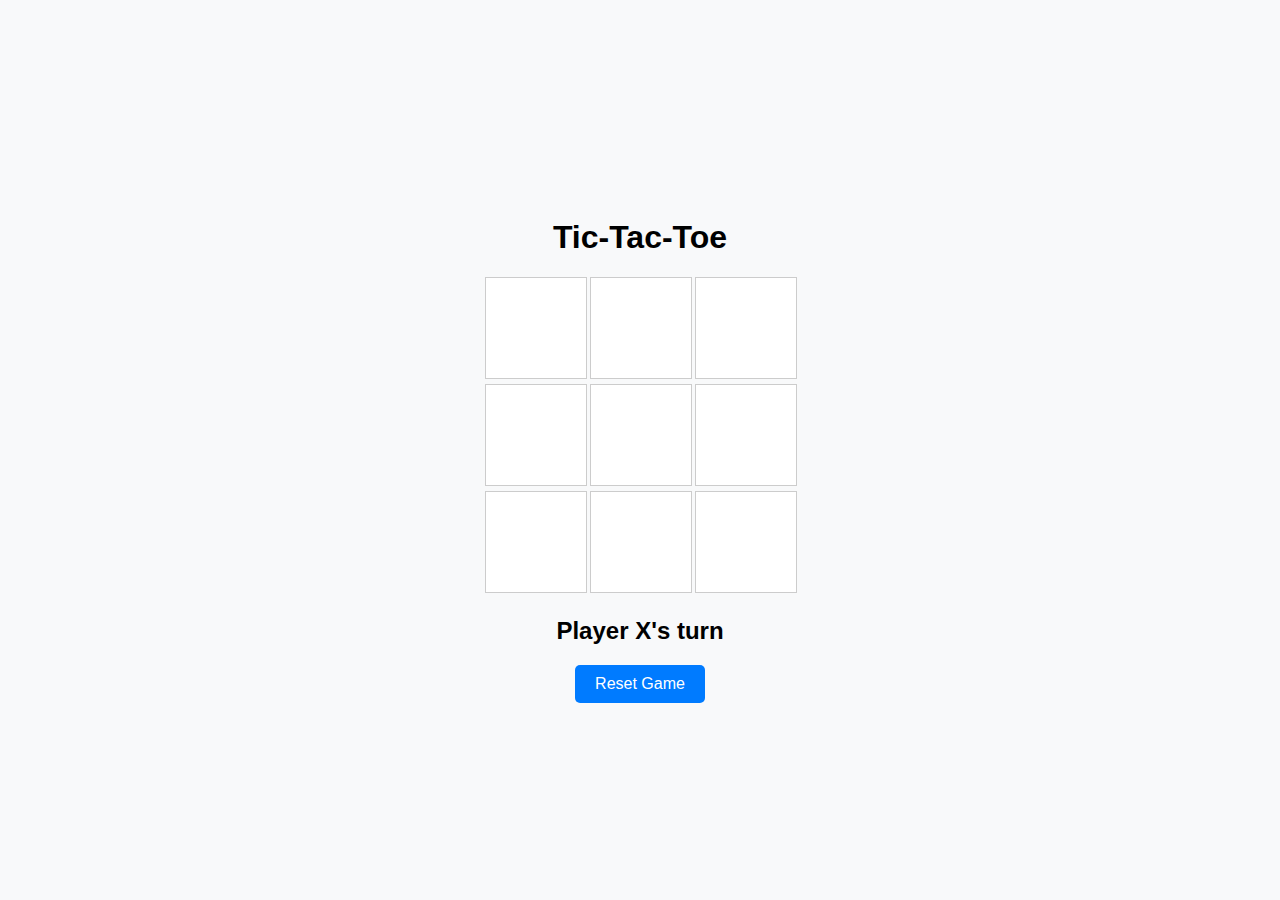
<file: tictactoe.html>
<!DOCTYPE html>
<html lang="en">
<head>
    <meta charset="UTF-8">
    <meta name="viewport" content="width=device-width, initial-scale=1.0">
    <title>Tic-Tac-Toe</title>
    <link rel="stylesheet" href="tictactoe.css">
</head>
<body>
    <div class="container">
        <h1>Tic-Tac-Toe</h1>
        <div class="board" id="board">
            <div class="cell" data-index="0"></div>
            <div class="cell" data-index="1"></div>
            <div class="cell" data-index="2"></div>
            <div class="cell" data-index="3"></div>
            <div class="cell" data-index="4"></div>
            <div class="cell" data-index="5"></div>
            <div class="cell" data-index="6"></div>
            <div class="cell" data-index="7"></div>
            <div class="cell" data-index="8"></div>
        </div>
        <p id="status">Player X's turn</p>
        <button id="resetButton">Reset Game</button>
    </div>

    <script src="tictactoe.js"></script>
</body>
</html>
</file>
<file: tictactoe.css>
body {
    font-family: Arial, sans-serif;
    display: flex;
    justify-content: center;
    align-items: center;
    height: 100vh;
    background-color: #f8f9fa;
    margin: 0;
}

.container {
    text-align: center;
}

.board {
    display: grid;
    grid-template-columns: repeat(3, 100px);
    grid-gap: 5px;
    margin-bottom: 20px;
}

.cell {
    width: 100px;
    height: 100px;
    background-color: #fff;
    border: 1px solid #ccc;
    display: flex;
    justify-content: center;
    align-items: center;
    font-size: 36px;
    cursor: pointer;
}

.cell:hover {
    background-color: #f0f0f0;
}

#status {
    font-size: 24px;
    font-weight: bold;
    margin-bottom: 20px;
}

#resetButton {
    padding: 10px 20px;
    font-size: 16px;
    cursor: pointer;
    background-color: #007bff;
    color: #fff;
    border: none;
    border-radius: 5px;
}

#resetButton:hover {
    background-color: #0056b3;
}
</file>
